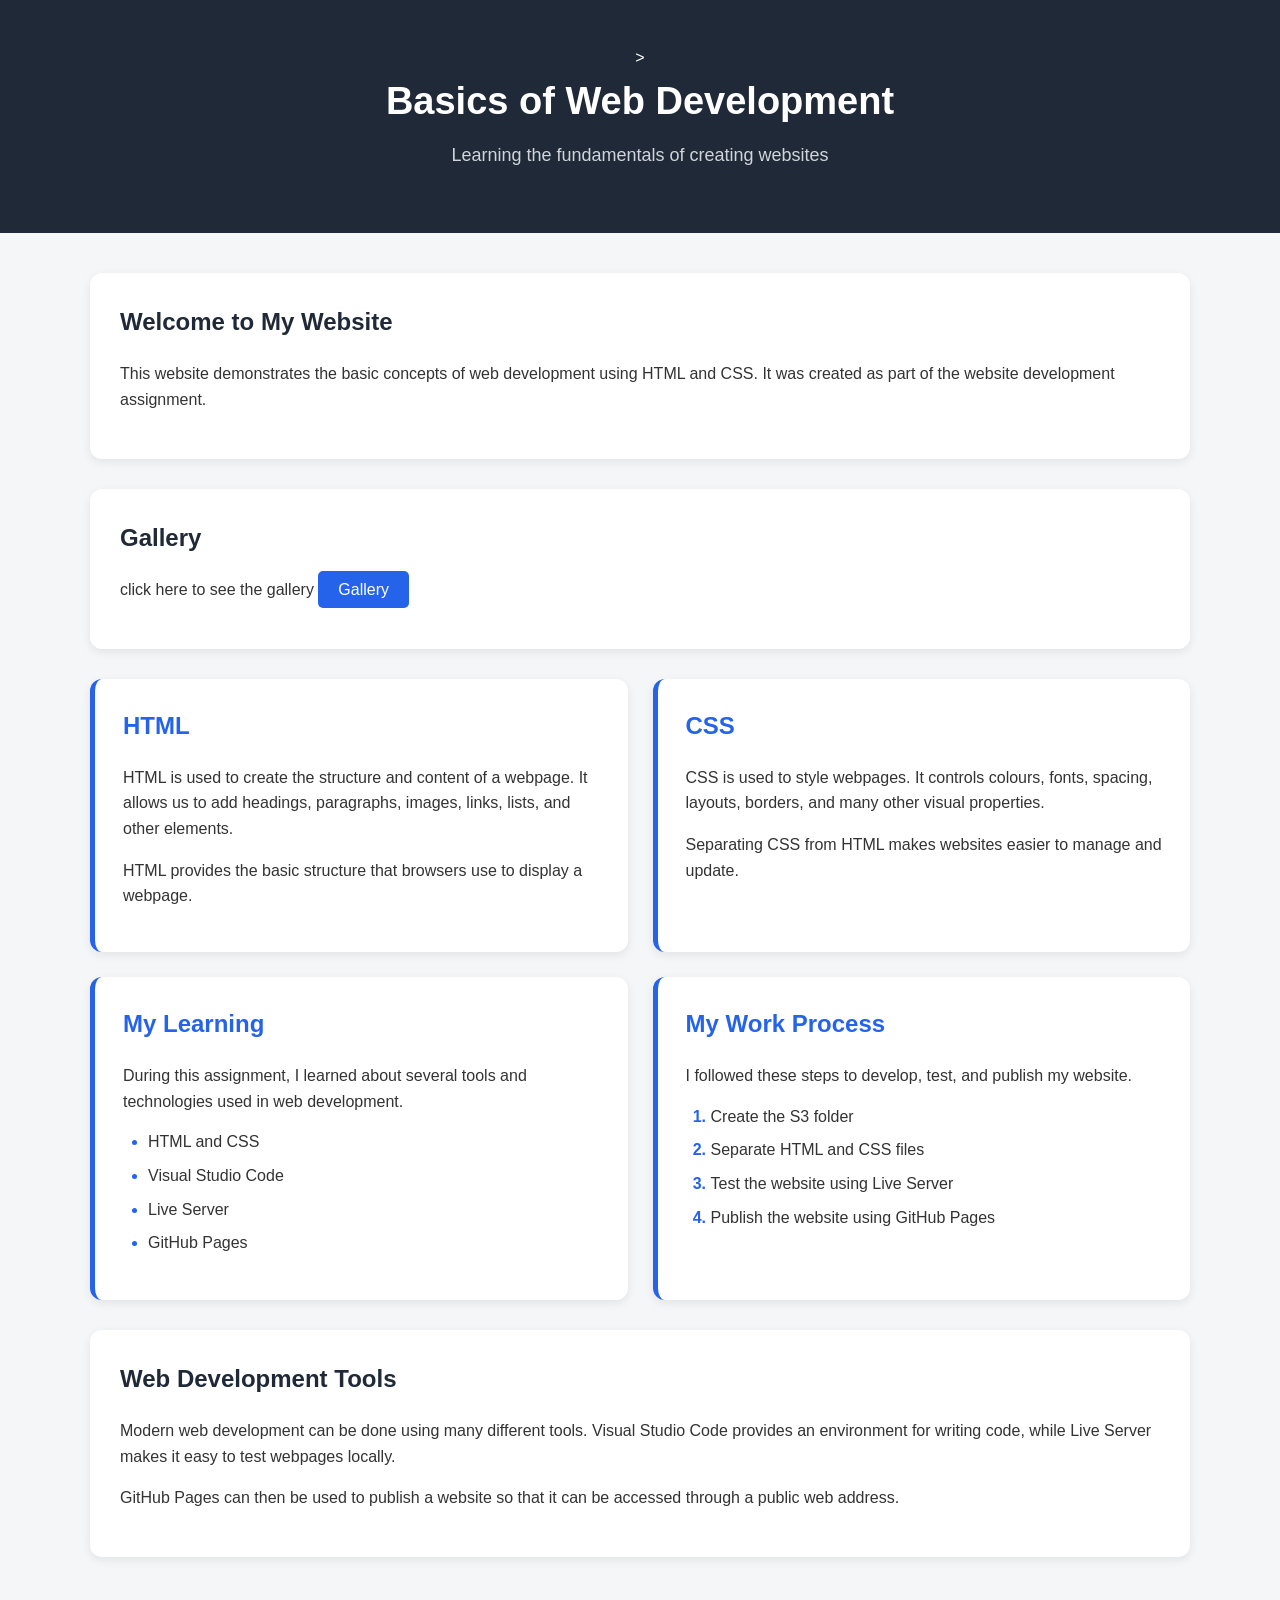
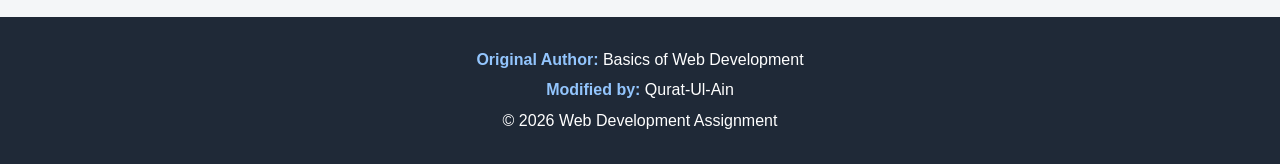
<file: index.html>
<!DOCTYPE html>
<html lang="en">
<head>
    <meta charset="UTF-8">
    <meta name="viewport" content="width=device-width, initial-scale=1.0">

    <title>Basics of Web Development</title>

    <link rel="stylesheet" href="style.css">
    <link rel="icon" href="fav.ico">
</head>

<body>

    <header class="hdr"> >
        <div class="container">
            <h1>Basics of Web Development</h1>
            <p class="subtitle">Learning the fundamentals of creating websites</p>
        </div>
    </header>

    <main class="container">

        <section class="intro">
            <h2>Welcome to My Website</h2>

            <p>
                This website demonstrates the basic concepts of web development
                using HTML and CSS. It was created as part of the website
                development assignment.
            </p>
        </section> 
              <section class="intro">
            <h2>Gallery</h2>

            <p>
             click here to see the gallery <a id="button" href="gallery.html">Gallery</a>
            </p>
        </section>

        <section class="cards">

            <!-- Original-style card -->
            <div class="card">
                <h2>HTML</h2>

                <p>
                    HTML is used to create the structure and content of a
                    webpage. It allows us to add headings, paragraphs,
                    images, links, lists, and other elements.
                </p>

                <p>
                    HTML provides the basic structure that browsers use to
                    display a webpage.
                </p>
            </div>

            <!-- Original-style card -->
            <div class="card">
                <h2>CSS</h2>

                <p>
                    CSS is used to style webpages. It controls colours,
                    fonts, spacing, layouts, borders, and many other visual
                    properties.
                </p>

                <p>
                    Separating CSS from HTML makes websites easier to manage
                    and update.
                </p>
            </div>

            <!-- New Card 1: Unordered List -->
            <div class="card">
                <h2>My Learning</h2>

                <p>
                    During this assignment, I learned about several tools
                    and technologies used in web development.
                </p>

                <ul>
                    <li>HTML and CSS</li>
                    <li>Visual Studio Code</li>
                    <li>Live Server</li>
                    <li>GitHub Pages</li>
                </ul>
            </div>

            <!-- New Card 2: Ordered List -->
            <div class="card">
                <h2>My Work Process</h2>

                <p>
                    I followed these steps to develop, test, and publish
                    my website.
                </p>

                <ol>
                    <li>Create the S3 folder</li>
                    <li>Separate HTML and CSS files</li>
                    <li>Test the website using Live Server</li>
                    <li>Publish the website using GitHub Pages</li>
                </ol>
            </div>

        </section>

        <section class="information">
            <h2>Web Development Tools</h2>

            <p>
                Modern web development can be done using many different
                tools. Visual Studio Code provides an environment for
                writing code, while Live Server makes it easy to test
                webpages locally.
            </p>

            <p>
                GitHub Pages can then be used to publish a website so that
                it can be accessed through a public web address.
            </p>
        </section>

    </main>

    <footer>
        <div class="container">
            <p><strong>Original Author:</strong> Basics of Web Development</p>
            <p><strong>Modified by:</strong> Qurat-Ul-Ain</p>
            <p>&copy; 2026 Web Development Assignment</p>
        </div>
    </footer>

</body>
</html>
</file>
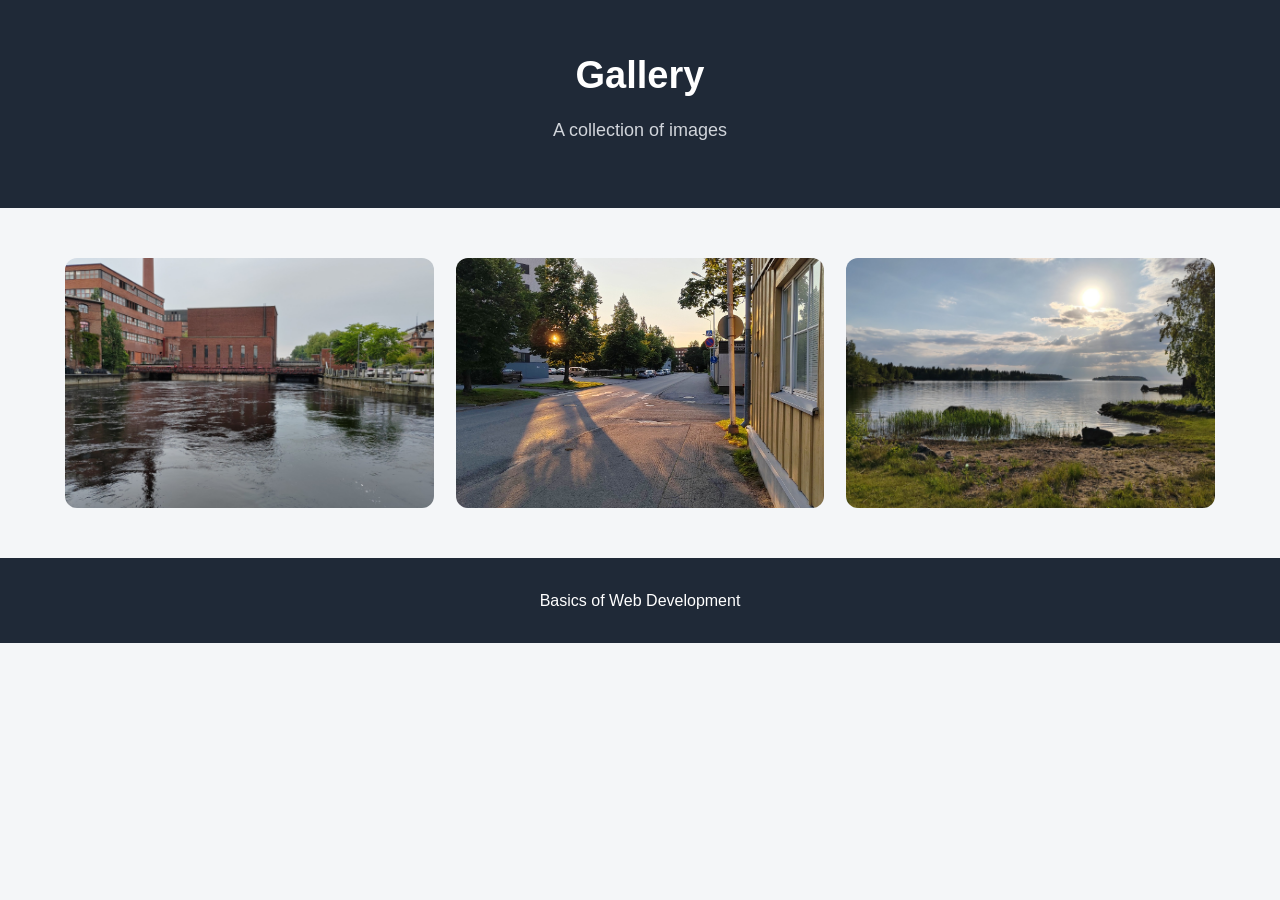
<file: gallery.html>
<!DOCTYPE html>
<html lang="en">
<head>
  <meta charset="UTF-8">
  <meta name="viewport" content="width=device-width, initial-scale=1.0">
  <title>Gallery | Centria Edu -S4</title>
  <link rel="stylesheet" href="style.css">
  <link rel="icon" href="favicon.ico" type="image/x-icon">
</head>
<body>

 <header class="hdr">
    <div class="container">
      <h1>Gallery</h1>
      <p class="subtitle">A collection of images</p>
    </div>
  </header>



  <main class="photo-gallery">
    <img src="image/1.jpeg" alt="Gallery photo 1">
    <img src="image/2.jpeg" alt="Gallery photo 2">
    <img src="image/3.jpeg" alt="Gallery photo 3">
  </main>

  <footer>
    <p>Basics of Web Development</p>
  </footer>

</body>
</html>
</file>
<file: style.css>
* {
    box-sizing: border-box;
} 

#button {
    background-color: #2563eb;
    color: white;
    border: none;
    padding: 10px 20px;
    border-radius: 5px;
    cursor: pointer;
    text-decoration: none;
}

hdr {
    background: #5f7818;
    color: white;
    padding: 45px 0;
    text-align: center;
}



body {
    margin: 0;
    font-family: Arial, Helvetica, sans-serif;
    background-color: #f4f6f8;
    color: #333;
    line-height: 1.6;
}

/* Main container */
.container {
    width: 90%;
    max-width: 1100px;
    margin: 0 auto;
}

/* Header */
header {
    background: #1f2937;
    color: white;
    padding: 45px 0;
    text-align: center;
}

header h1 {
    margin: 0;
    font-size: 38px;
}

.subtitle {
    margin-top: 10px;
    font-size: 18px;
    color: #d1d5db;
}

/* Main content */
main {
    padding: 40px 0;
}

/* Introduction section */
.intro {
    background: white;
    padding: 30px;
    margin-bottom: 30px;
    border-radius: 12px;
    box-shadow: 0 3px 10px rgba(0, 0, 0, 0.08);
}

.intro h2 {
    margin-top: 0;
    color: #1f2937;
}

/* Cards layout */
.cards {
    display: grid;
    grid-template-columns: repeat(2, 1fr);
    gap: 25px;
}

/* Cards */
.card {
    background: white;
    padding: 28px;
    border-radius: 12px;
    box-shadow: 0 3px 10px rgba(0, 0, 0, 0.08);
    border-left: 5px solid #2563eb;
}

.card h2 {
    margin-top: 0;
    color: #2563eb;
    font-size: 24px;
}

.card p {
    margin-bottom: 15px;
}

/* Unordered and ordered lists */
.card ul,
.card ol {
    padding-left: 25px;
    margin-top: 15px;
}

.card li {
    margin-bottom: 8px;
}

/* Unordered list */
.card ul li::marker {
    color: #2563eb;
}

/* Ordered list */
.card ol li::marker {
    color: #2563eb;
    font-weight: bold;
}

/* Information section */
.information {
    background: white;
    margin-top: 30px;
    padding: 30px;
    border-radius: 12px;
    box-shadow: 0 3px 10px rgba(0, 0, 0, 0.08);
}

.information h2 {
    margin-top: 0;
    color: #1f2937;
}

/* Footer */
footer {
    background: #1f2937;
    color: white;
    text-align: center;
    padding: 25px 0;
    margin-top: 20px;
}

footer p {
    margin: 5px 0;
}

footer strong {
    color: #93c5fd;
}

/* Responsive design */
@media (max-width: 768px) {

    header h1 {
        font-size: 30px;
    }

    .cards {
        grid-template-columns: 1fr;
    }

    .container {
        width: 92%;
    }

    .card {
        padding: 22px;
    }
}

.photo-gallery {
  max-width: 1200px;
  margin: 50px auto;
  padding: 0 25px;
  display: grid;
  grid-template-columns: repeat(3, 1fr);
  gap: 22px;
}

.photo-gallery img {
  width: 100%;
  height: 250px;
  object-fit: cover;
  border-radius: 12px;
  display: block;
  transition: transform 0.3s ease;
}

.photo-gallery img:hover {
  transform: scale(1.03);
}

@media (max-width: 768px) {
  .photo-gallery {
    grid-template-columns: repeat(2, 1fr);
  }
}

@media (max-width: 480px) {
  .photo-gallery {
    grid-template-columns: 1fr;
  }
}
</file>
